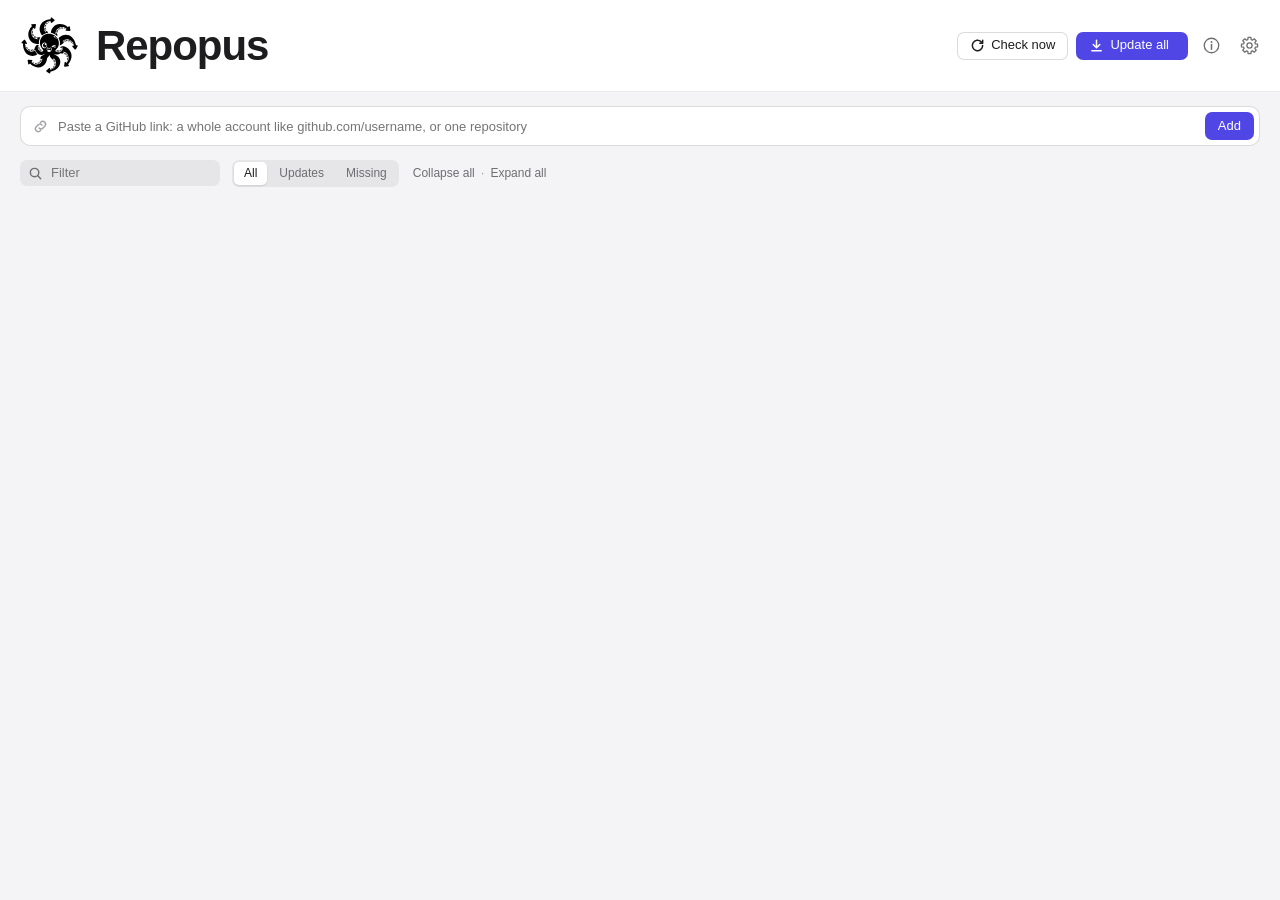
<file: ui/index.html>
<!doctype html>
<html lang="en-GB">
<head>
  <meta charset="utf-8">
  <meta name="viewport" content="width=device-width, initial-scale=1">
  <title>Repopus</title>
  <link rel="stylesheet" href="styles.css">
</head>
<body>
  <!-- Title bar: brand, summary, main actions. Empty areas drag the window. -->
  <header class="titlebar" data-tauri-drag-region>
    <div class="brand" data-tauri-drag-region>
      <img src="logo.svg" alt="" data-tauri-drag-region>
      <span data-tauri-drag-region>Repopus</span>
    </div>
    <div class="summary" id="summary" data-tauri-drag-region></div>
    <div class="actions">
      <button id="btn-check" class="btn" title="Check for updates (⌘R)">
        <svg class="ico" viewBox="0 0 16 16"><path d="M13.5 8a5.5 5.5 0 1 1-1.6-3.9M13.5 2.5v3h-3" fill="none" stroke="currentColor" stroke-width="1.6" stroke-linecap="round" stroke-linejoin="round"/></svg>
        <span class="label">Check now</span>
      </button>
      <button id="btn-update-all" class="btn primary" title="Download every available update">
        <svg class="ico" viewBox="0 0 16 16"><path d="M8 2.5v8M4.5 7 8 10.5 11.5 7M3 13.5h10" fill="none" stroke="currentColor" stroke-width="1.6" stroke-linecap="round" stroke-linejoin="round"/></svg>
        <span class="label">Update all</span><span class="count" id="update-count"></span>
      </button>
      <button id="btn-about" class="icon-btn" title="About Repopus">
        <svg viewBox="0 0 20 20"><circle cx="10" cy="10" r="7.6" fill="none" stroke="currentColor" stroke-width="1.4"/><path d="M10 9v5" stroke="currentColor" stroke-width="1.6" stroke-linecap="round"/><circle cx="10" cy="6.3" r="1" fill="currentColor"/></svg>
      </button>
      <button id="btn-settings" class="icon-btn" title="Settings (⌘,)">
        <svg viewBox="0 0 20 20">
          <path d="M8.21 3.85 L8.52 1.53 L11.48 1.53 L11.79 3.85 L13.08 4.39 L14.95 2.96 L17.04 5.05 L15.61 6.92 L16.15 8.21 L18.47 8.52 L18.47 11.48 L16.15 11.79 L15.61 13.08 L17.04 14.95 L14.95 17.04 L13.08 15.61 L11.79 16.15 L11.48 18.47 L8.52 18.47 L8.21 16.15 L6.92 15.61 L5.05 17.04 L2.96 14.95 L4.39 13.08 L3.85 11.79 L1.53 11.48 L1.53 8.52 L3.85 8.21 L4.39 6.92 L2.96 5.05 L5.05 2.96 L6.92 4.39 Z" fill="none" stroke="currentColor" stroke-width="1.35" stroke-linejoin="round"/>
          <circle cx="10" cy="10" r="2.7" fill="none" stroke="currentColor" stroke-width="1.35"/>
        </svg>
      </button>
    </div>
  </header>

  <!-- A newer version of Repopus is available (filled in by js/views/update-banner.js) -->
  <section id="app-update" class="update-banner" hidden></section>

  <!-- Add a link -->
  <section class="addbar">
    <form id="add-form" autocomplete="off">
      <svg class="ico add-ico" viewBox="0 0 16 16"><path d="M6.5 9.5a3 3 0 0 0 4.2 0l2.1-2.1a3 3 0 0 0-4.2-4.2l-.7.7M9.5 6.5a3 3 0 0 0-4.2 0L3.2 8.6a3 3 0 0 0 4.2 4.2l.7-.7" fill="none" stroke="currentColor" stroke-width="1.5" stroke-linecap="round"/></svg>
      <input id="add-input" spellcheck="false" placeholder="Paste a GitHub link: a whole account like github.com/username, or one repository">
      <button class="btn primary" id="add-btn" type="submit">Add</button>
    </form>
  </section>

  <!-- Search, filters, fold controls, activity line -->
  <section class="filterbar">
    <div class="search">
      <svg class="ico" viewBox="0 0 16 16"><circle cx="7" cy="7" r="4.5" fill="none" stroke="currentColor" stroke-width="1.5"/><path d="m10.5 10.5 3 3" stroke="currentColor" stroke-width="1.5" stroke-linecap="round"/></svg>
      <input id="search" placeholder="Filter" spellcheck="false">
    </div>
    <div class="segmented" id="filters">
      <button data-filter="all" class="on">All <span></span></button>
      <button data-filter="updates">Updates <span></span></button>
      <button data-filter="missing">Missing <span></span></button>
    </div>
    <div class="fold-all">
      <button class="link-btn" id="btn-collapse-all" title="Fold all categories">Collapse all</button>
      <span class="dot">·</span>
      <button class="link-btn" id="btn-expand-all" title="Open all categories">Expand all</button>
    </div>
    <div class="activity" id="activity"></div>
  </section>

  <main id="list" tabindex="-1"></main>

  <div id="scrim" class="scrim"></div>
  <aside id="panel" class="sheet" aria-hidden="true"></aside>
  <aside id="settings" class="sheet" aria-hidden="true"></aside>
  <aside id="about" class="sheet" aria-hidden="true"></aside>
  <aside id="picker" class="sheet dialog" aria-hidden="true"></aside>
  <div id="toast" class="toast"></div>

  <script type="module" src="js/main.js"></script>
</body>
</html>
</file>
<file: ui/styles.css>
:root {
  --bg: #f4f4f6;
  --panel: #ffffff;
  --panel-2: #f9f9fb;
  --text: #1d1d1f;
  --muted: #6e6e73;
  --faint: #a1a1a6;
  --line: rgba(0, 0, 0, 0.08);
  --line-strong: rgba(0, 0, 0, 0.14);
  --hover: rgba(0, 0, 0, 0.035);
  --accent: #4f46e5;
  --accent-2: #14b8a6;
  --accent-soft: rgba(79, 70, 229, 0.1);
  --green: #1f9d55;
  --green-soft: rgba(31, 157, 85, 0.12);
  --orange: #e8890c;
  --orange-soft: rgba(232, 137, 12, 0.14);
  --red: #e5484d;
  --red-soft: rgba(229, 72, 77, 0.12);
  --grey-soft: rgba(0, 0, 0, 0.06);
  --shadow: 0 18px 50px rgba(0, 0, 0, 0.18), 0 2px 8px rgba(0, 0, 0, 0.06);
  --radius: 10px;
  --mono: ui-monospace, "SF Mono", Menlo, monospace;
  --logo-filter: none; /* the logo is black; dark themes turn it white */
  color-scheme: light;
}

/* Dark grey theme (not black). Used when Appearance is "Dark", or "System" while the
   operating system is in dark mode. The same colours appear twice for those two cases. */
:root[data-theme="dark"] {
  --bg: #2b2d31;
  --panel: #34363c;
  --panel-2: #3b3d44;
  --text: #ececf0;
  --muted: #a9abb3;
  --faint: #7c7e86;
  --line: rgba(255, 255, 255, 0.08);
  --line-strong: rgba(255, 255, 255, 0.16);
  --hover: rgba(255, 255, 255, 0.05);
  --accent: #8a83ff;
  --accent-soft: rgba(138, 131, 255, 0.18);
  --green: #3fca7b;
  --green-soft: rgba(63, 202, 123, 0.16);
  --orange: #ffab45;
  --orange-soft: rgba(255, 171, 69, 0.17);
  --red: #ff7275;
  --red-soft: rgba(255, 114, 117, 0.16);
  --grey-soft: rgba(255, 255, 255, 0.08);
  --shadow: 0 18px 50px rgba(0, 0, 0, 0.45), 0 2px 8px rgba(0, 0, 0, 0.25);
  --logo-filter: invert(1);
  color-scheme: dark;
}

@media (prefers-color-scheme: dark) {
  :root:not([data-theme="light"]):not([data-theme="dark"]) {
    --bg: #2b2d31;
    --panel: #34363c;
    --panel-2: #3b3d44;
    --text: #ececf0;
    --muted: #a9abb3;
    --faint: #7c7e86;
    --line: rgba(255, 255, 255, 0.08);
    --line-strong: rgba(255, 255, 255, 0.16);
    --hover: rgba(255, 255, 255, 0.05);
    --accent: #8a83ff;
    --accent-soft: rgba(138, 131, 255, 0.18);
    --green: #3fca7b;
    --green-soft: rgba(63, 202, 123, 0.16);
    --orange: #ffab45;
    --orange-soft: rgba(255, 171, 69, 0.17);
    --red: #ff7275;
    --red-soft: rgba(255, 114, 117, 0.16);
    --grey-soft: rgba(255, 255, 255, 0.08);
    --shadow: 0 18px 50px rgba(0, 0, 0, 0.45), 0 2px 8px rgba(0, 0, 0, 0.25);
    --logo-filter: invert(1);
    color-scheme: dark;
  }
}

* { box-sizing: border-box; }

html, body {
  margin: 0;
  height: 100%;
  background: var(--bg);
  color: var(--text);
  font: 13px/1.4 -apple-system, BlinkMacSystemFont, "SF Pro Text", "Helvetica Neue", sans-serif;
  -webkit-font-smoothing: antialiased;
  overflow: hidden;
}

body { display: flex; flex-direction: column; user-select: none; -webkit-user-select: none; }

button, input, select { font: inherit; color: inherit; }
.ico { width: 15px; height: 15px; flex: none; }
.mono { font-family: var(--mono); font-size: 12px; }
.muted { color: var(--muted); }
.selectable { user-select: text; -webkit-user-select: text; }

/* ---------------------------------------------------------------- title bar */

.titlebar {
  height: 92px;
  flex: none;
  display: flex;
  align-items: center;
  gap: 16px;
  padding: 0 16px;
  background: var(--panel);
  border-bottom: 1px solid var(--line);
}
.platform-mac .titlebar { padding-left: 84px; } /* room for the macOS window buttons */
.brand { display: flex; align-items: center; gap: 14px; font-weight: 700; font-size: 42px; letter-spacing: -0.025em; line-height: 1; }
.brand img { width: 66px; height: 66px; }
.summary { flex: 1; display: flex; gap: 6px; align-items: center; min-width: 0; overflow: hidden; }
.pill {
  display: inline-flex; align-items: center; gap: 5px;
  padding: 2px 9px; border-radius: 99px; font-size: 12px; font-weight: 550; white-space: nowrap;
}
.pill i { width: 7px; height: 7px; border-radius: 50%; }
.pill.green { background: var(--green-soft); color: var(--green); } .pill.green i { background: var(--green); }
.pill.orange { background: var(--orange-soft); color: var(--orange); } .pill.orange i { background: var(--orange); }
.pill.red { background: var(--red-soft); color: var(--red); } .pill.red i { background: var(--red); }

.actions { display: flex; gap: 8px; align-items: center; }

.btn {
  display: inline-flex; align-items: center; gap: 6px;
  height: 28px; padding: 0 12px;
  border-radius: 7px; border: 1px solid var(--line-strong);
  background: var(--panel); cursor: pointer; white-space: nowrap;
  font-weight: 520;
  transition: background .12s, border-color .12s, opacity .12s, transform .06s;
}
.btn:hover:not(:disabled) { background: var(--panel-2); }
.btn:active:not(:disabled) { transform: translateY(0.5px); }
.btn:disabled { opacity: .45; cursor: default; }
.btn.primary { background: var(--accent); border-color: transparent; color: #fff; }
.btn.primary:hover:not(:disabled) { background: color-mix(in srgb, var(--accent) 88%, black); }
.btn.small { height: 24px; padding: 0 10px; font-size: 12px; border-radius: 6px; }
.btn.danger { color: var(--red); }
.btn.danger.armed { background: var(--red); color: #fff; border-color: transparent; }
.btn .count:not(:empty) { background: rgba(255,255,255,.25); padding: 0 6px; border-radius: 99px; font-size: 11px; }
.btn.spinning .ico { animation: spin 0.9s linear infinite; }

.icon-btn {
  width: 30px; height: 30px; display: grid; place-items: center;
  border: none; background: none; border-radius: 7px; cursor: pointer; color: var(--muted);
}
.icon-btn:hover { background: var(--hover); color: var(--text); }
.icon-btn svg { width: 19px; height: 19px; }

/* ---------------------------------------------------------------- add bar */

.addbar { padding: 14px 20px 6px; flex: none; }
.addbar form {
  display: flex; align-items: center; gap: 8px;
  background: var(--panel); border: 1px solid var(--line-strong);
  border-radius: 10px; padding: 5px 5px 5px 12px;
  transition: border-color .15s, box-shadow .15s;
}
.addbar form:focus-within { border-color: var(--accent); box-shadow: 0 0 0 3px var(--accent-soft); }
.addbar input { flex: 1; border: none; outline: none; background: none; height: 28px; min-width: 0; }
.add-ico { color: var(--faint); }

/* ---------------------------------------------------------------- filter bar */

.filterbar { display: flex; align-items: center; gap: 12px; padding: 8px 20px 10px; flex: none; }
.search {
  display: flex; align-items: center; gap: 6px; width: 200px;
  background: var(--grey-soft); border-radius: 7px; padding: 0 8px; height: 26px; color: var(--muted);
}
.search input { border: none; outline: none; background: none; flex: 1; min-width: 0; color: var(--text); }
.segmented { display: inline-flex; background: var(--grey-soft); border-radius: 7px; padding: 2px; gap: 2px; }
.segmented button {
  border: none; background: none; padding: 3px 10px; border-radius: 5px; cursor: pointer; color: var(--muted);
  font-size: 12px; font-weight: 520; white-space: nowrap;
}
.segmented button span:not(:empty) { margin-left: 3px; color: var(--faint); }
.segmented button.on { background: var(--panel); color: var(--text); box-shadow: 0 1px 2px rgba(0,0,0,.12); }
.activity { flex: 1; text-align: right; color: var(--muted); font-size: 12px; white-space: nowrap; overflow: hidden; text-overflow: ellipsis; }
.activity.error { color: var(--red); }

/* ---------------------------------------------------------------- list */

main { flex: 1; overflow-y: auto; padding: 0 20px 24px; outline: none; }

/* A category (one owner). Clicking the header folds it. */
.group { margin-top: 8px; }
.group-head {
  display: flex; align-items: center; gap: 8px; min-height: 38px;
  padding: 6px 6px 6px 2px; position: sticky; top: 0; background: var(--bg); z-index: 2;
  cursor: pointer; border-radius: 8px;
}
.group-head:hover h2 { color: var(--text); }
.group-head h2 { margin: 0; font-size: 12px; font-weight: 650; text-transform: uppercase; letter-spacing: .06em; color: var(--muted); transition: color .12s; }
.group-head .note { font-size: 12px; color: var(--faint); white-space: nowrap; }
.group-head .note.err { color: var(--red); white-space: normal; }
.group-head .spacer { flex: 1; }
.group-head .btn .ico { width: 13px; height: 13px; }
.fold { width: 18px; height: 18px; display: grid; place-items: center; color: var(--muted); transition: transform .18s; }
.fold svg { width: 14px; height: 14px; }
.group.collapsed .fold { transform: rotate(-90deg); }
.group.collapsed .group-head { background: var(--panel); border: 1px solid var(--line); padding-left: 8px; position: static; }
.pill.small { font-size: 11px; padding: 1px 7px; }
.pill.small i { width: 6px; height: 6px; }

/* "Collapse all · Expand all" */
.fold-all { display: flex; align-items: center; gap: 4px; white-space: nowrap; }
.fold-all .dot, .picker-tools .dot { color: var(--faint); }
.link-btn { border: none; background: none; padding: 2px 2px; color: var(--muted); cursor: pointer; font-size: 12px; }
.link-btn:hover { color: var(--accent); }

.rows { background: var(--panel); border: 1px solid var(--line); border-radius: var(--radius); overflow: hidden; }

.row {
  display: grid;
  grid-template-columns: 26px minmax(0, 1fr) auto 22px 74px 12px;
  align-items: center; gap: 12px;
  padding: 10px 14px; cursor: pointer;
  border-top: 1px solid var(--line);
  transition: background .1s;
}
.row:first-child { border-top: none; }
.row:hover { background: var(--hover); }
.row.selected { background: var(--accent-soft); }

.mark { width: 22px; height: 22px; display: grid; place-items: center; }
.mark svg { width: 22px; height: 22px; }

.row .main { min-width: 0; }
.row .title { display: flex; align-items: center; gap: 6px; min-width: 0; }
.row .name { font-weight: 600; font-size: 13.5px; white-space: nowrap; overflow: hidden; text-overflow: ellipsis; }
.row .desc { color: var(--muted); font-size: 12px; white-space: nowrap; overflow: hidden; text-overflow: ellipsis; margin-top: 1px; }

.tag {
  font-size: 10.5px; font-weight: 600; padding: 0 6px; border-radius: 4px;
  background: var(--grey-soft); color: var(--muted); white-space: nowrap; line-height: 17px;
}
.tag.branch { font-family: var(--mono); font-weight: 500; }

.row .meta { text-align: right; white-space: nowrap; }
.row .state { font-size: 12px; font-weight: 560; }
.row .sub { font-size: 11.5px; color: var(--faint); margin-top: 1px; }
.s-up_to_date .state { color: var(--green); }
.s-update_available .state { color: var(--orange); }
.s-missing .state, .s-error .state { color: var(--red); }
.s-unknown .state { color: var(--muted); }
.s-busy .state { color: var(--accent); }

.auto { color: var(--faint); display: grid; place-items: center; }
.auto svg { width: 15px; height: 15px; }
.auto.on { color: var(--accent-2); }

.chev { color: var(--faint); font-size: 16px; }
.row .btn:disabled { pointer-events: none; }

.spinner { width: 18px; height: 18px; border-radius: 50%; border: 2px solid var(--accent-soft); border-top-color: var(--accent); animation: spin .8s linear infinite; }
@keyframes spin { to { transform: rotate(360deg); } }

/* empty state */
.empty { max-width: 460px; margin: 70px auto; text-align: center; }
.empty img { width: 72px; height: 72px; opacity: .95; }
.empty h1 { font-size: 20px; margin: 14px 0 6px; letter-spacing: -0.01em; }
.empty p { color: var(--muted); margin: 0 0 16px; }
.empty .examples { display: flex; gap: 8px; justify-content: center; flex-wrap: wrap; }
.empty .examples button { font-family: var(--mono); font-size: 12px; }
.nothing { text-align: center; color: var(--muted); padding: 50px 0; }

/* ---------------------------------------------------------------- sheets */

.scrim { position: fixed; inset: 0; background: rgba(0,0,0,.18); opacity: 0; pointer-events: none; transition: opacity .2s; z-index: 10; }
.scrim.on { opacity: 1; pointer-events: auto; }

.sheet {
  position: fixed; top: 0; right: 0; bottom: 0; width: min(440px, 92vw);
  background: var(--panel); box-shadow: var(--shadow); z-index: 11;
  transform: translateX(calc(100% + 70px)); transition: transform .24s cubic-bezier(.2,.8,.2,1);
  display: flex; flex-direction: column;
}
.sheet.on { transform: none; }
.sheet-head { padding: 20px 20px 14px; border-bottom: 1px solid var(--line); display: flex; gap: 12px; align-items: flex-start; }
.sheet-head .mark { margin-top: 2px; }
.sheet-head .t { flex: 1; min-width: 0; }
.sheet-head h3 { margin: 0; font-size: 17px; letter-spacing: -0.01em; word-break: break-word; }
.sheet-head .owner { color: var(--muted); font-size: 12px; }
.sheet-body { flex: 1; overflow-y: auto; padding: 6px 20px 24px; }

.statusbox { margin: 14px 0 4px; padding: 10px 12px; border-radius: 8px; font-size: 12.5px; font-weight: 520; }
.statusbox.s-up_to_date { background: var(--green-soft); color: var(--green); }
.statusbox.s-update_available { background: var(--orange-soft); color: var(--orange); }
.statusbox.s-missing, .statusbox.s-error { background: var(--red-soft); color: var(--red); }
.statusbox.s-unknown { background: var(--grey-soft); color: var(--muted); }
.statusbox.s-busy { background: var(--accent-soft); color: var(--accent); }

.btnrow { display: flex; gap: 8px; flex-wrap: wrap; margin: 12px 0 4px; }

.section { margin-top: 22px; }
.section h4 { margin: 0 0 8px; font-size: 11px; font-weight: 650; text-transform: uppercase; letter-spacing: .07em; color: var(--muted); }
.card { background: var(--panel-2); border: 1px solid var(--line); border-radius: 9px; }
.field { padding: 11px 12px; border-top: 1px solid var(--line); }
.field:first-child { border-top: none; }
.field .lbl { font-weight: 560; }
.field .help { color: var(--muted); font-size: 12px; margin-top: 3px; }
.field .help.warn { color: var(--orange); }
.field.inline { display: flex; align-items: center; justify-content: space-between; gap: 12px; }
.field .ctrl { margin-top: 8px; display: flex; gap: 8px; align-items: center; flex-wrap: wrap; }
.field.inline .ctrl { margin-top: 0; }

.path {
  font-family: var(--mono); font-size: 11.5px; background: var(--grey-soft); border-radius: 6px;
  padding: 5px 8px; flex: 1; min-width: 0; overflow: hidden; text-overflow: ellipsis; white-space: nowrap; direction: rtl; text-align: left;
}

.text {
  height: 28px; border-radius: 6px; border: 1px solid var(--line-strong); background: var(--panel);
  padding: 0 9px; outline: none; flex: 1; min-width: 0;
}
.text:focus { border-color: var(--accent); box-shadow: 0 0 0 3px var(--accent-soft); }
select.text { flex: none; padding-right: 4px; }

.switch { position: relative; width: 36px; height: 21px; flex: none; }
.switch input { opacity: 0; width: 0; height: 0; position: absolute; }
.switch span { position: absolute; inset: 0; background: var(--line-strong); border-radius: 99px; cursor: pointer; transition: background .15s; }
.switch span::after {
  content: ""; position: absolute; width: 17px; height: 17px; left: 2px; top: 2px; border-radius: 50%;
  background: #fff; box-shadow: 0 1px 2px rgba(0,0,0,.25); transition: transform .18s;
}
.switch input:checked + span { background: var(--accent); }
.switch input:checked + span::after { transform: translateX(15px); }

.seg2 { display: flex; background: var(--grey-soft); border-radius: 7px; padding: 2px; gap: 2px; width: 100%; }
.seg2 button { flex: 1; border: none; background: none; padding: 5px 8px; border-radius: 5px; cursor: pointer; color: var(--muted); font-weight: 540; font-size: 12.5px; }
.seg2 button.on { background: var(--panel); color: var(--text); box-shadow: 0 1px 2px rgba(0,0,0,.12); }

.kv { display: grid; grid-template-columns: 120px 1fr; gap: 6px 10px; padding: 11px 12px; font-size: 12.5px; }
.kv dt { color: var(--muted); }
.kv dd { margin: 0; min-width: 0; overflow-wrap: anywhere; }

.versions .v { display: flex; align-items: center; gap: 10px; padding: 8px 12px; border-top: 1px solid var(--line); font-size: 12.5px; }
.versions .v:first-child { border-top: none; }
.versions .v .when { flex: 1; }
.versions .v.gone { opacity: .5; }

.danger-zone { margin-top: 26px; padding-top: 16px; border-top: 1px solid var(--line); }
.danger-zone p { color: var(--muted); font-size: 12px; margin: 6px 0 0; }

.account { padding: 10px 12px; border-top: 1px solid var(--line); }
.account:first-child { border-top: none; }
.account .top { display: flex; align-items: center; gap: 10px; }
.account .top .who { flex: 1; min-width: 0; }
.account .top .who b { font-weight: 600; }
.account .err { color: var(--red); font-size: 12px; margin-top: 4px; }
.account .help { color: var(--muted); font-size: 12px; margin-top: 4px; }

/* ---------------------------------------------------------------- repository picker (pop-up) */

.sheet.dialog {
  top: 50%; left: 50%; right: auto; bottom: auto; width: min(580px, 92vw); height: min(660px, 86vh);
  border-radius: 12px; overflow: hidden; opacity: 0; pointer-events: none;
  transform: translate(-50%, -47%) scale(.98); transition: opacity .18s, transform .18s;
}
.sheet.dialog.on { opacity: 1; pointer-events: auto; transform: translate(-50%, -50%); }
.picker-tools { display: flex; align-items: center; gap: 8px; padding: 10px 20px; border-bottom: 1px solid var(--line); }
.picker-list { padding: 0; }
.pick { display: grid; grid-template-columns: 1fr auto auto; align-items: center; gap: 12px; padding: 8px 20px; border-top: 1px solid var(--line); cursor: pointer; }
.pick:first-child { border-top: none; }
.pick:hover { background: var(--hover); }
.pick .main { min-width: 0; }
.pick .title { display: flex; align-items: center; gap: 6px; min-width: 0; }
.pick .name { font-weight: 600; white-space: nowrap; overflow: hidden; text-overflow: ellipsis; }
.pick .desc { color: var(--muted); font-size: 12px; white-space: nowrap; overflow: hidden; text-overflow: ellipsis; }
.pick .when { color: var(--faint); font-size: 11.5px; white-space: nowrap; }
.picker-foot { border-top: 1px solid var(--line); background: var(--panel-2); }
.picker-foot .field { padding: 11px 20px; }
.picker-actions { display: flex; align-items: center; gap: 8px; padding: 0 20px 14px; }
.picker-note { flex: 1; color: var(--muted); font-size: 12px; }
.sheet.dialog .nothing .spinner { margin: 0 auto; }

a.link { color: var(--accent); cursor: pointer; text-decoration: none; }
a.link:hover { text-decoration: underline; }

/* ---------------------------------------------------------------- toast */

.toast {
  position: fixed; left: 50%; bottom: 22px; transform: translate(-50%, 20px);
  background: var(--text); color: var(--bg); padding: 9px 16px; border-radius: 9px;
  font-weight: 520; box-shadow: var(--shadow); opacity: 0; pointer-events: none;
  transition: opacity .2s, transform .2s; z-index: 30; max-width: 80vw;
}
.toast.on { opacity: 1; transform: translate(-50%, 0); }
.toast.error { background: var(--red); color: #fff; }

/* ---------------------------------------------------------------- download progress */

/* Queued rows: a calm, grey spinner. */
.spinner.waiting { border-color: var(--grey-soft); border-top-color: var(--faint); animation-duration: 1.4s; }

/* Progress bar: real width when the size is known, a gliding segment otherwise. */
.bar { position: relative; height: 5px; border-radius: 99px; background: var(--accent-soft); overflow: hidden; }
.bar i { position: absolute; left: 0; top: 0; bottom: 0; width: 0; border-radius: 99px; background: var(--accent); transition: width .35s ease; }
.bar.indeterminate i { width: 35%; animation: glide 1.3s ease-in-out infinite; }
@keyframes glide { from { transform: translateX(-100%); } to { transform: translateX(290%); } }

.row .meta .bar { width: 170px; margin: 6px 0 2px auto; }
.row.busy-downloading .state { color: var(--accent); font-variant-numeric: tabular-nums; }
.statusbox .bar { margin-top: 9px; }
.statusbox [data-live] { font-variant-numeric: tabular-nums; }
.row.busy-waiting .state { color: var(--muted); }

/* The logo is pure black; in dark themes it turns white so it stays visible. */
.brand img, .empty img, .about-hero img { filter: var(--logo-filter); }

/* ---------------------------------------------------------------- about panel */

.about-hero { text-align: center; padding: 18px 0 4px; }
.about-hero img { width: 112px; height: 112px; }
.about-hero h2 { margin: 10px 0 2px; font-size: 26px; letter-spacing: -0.02em; }
.about-hero p { color: var(--muted); margin: 12px 8px 0; }
.about-site { margin-top: 6px; font-weight: 560; }
.about .help + .help { margin-top: 8px; }
.about-row { display: flex; justify-content: space-between; align-items: center; gap: 12px; padding: 11px 12px; border-top: 1px solid var(--line); }
.about-row:first-child { border-top: none; }
.about-row .lbl { color: var(--muted); }
.about-update { display: flex; flex-direction: column; gap: 10px; }
.about-update-line { display: flex; align-items: center; justify-content: space-between; gap: 10px; flex-wrap: wrap; }

/* ---------------------------------------------------------------- app update banner */

.update-banner {
  display: flex; align-items: center; gap: 10px; flex: none;
  margin: 12px 20px 0; padding: 8px 10px 8px 14px; border-radius: 10px;
  background: var(--accent-soft); color: var(--text);
}
.update-banner[hidden] { display: none; }
.update-banner .msg { flex: 1; min-width: 0; }
.fineprint { color: var(--faint); font-size: 11px; margin-top: 22px; text-align: center; line-height: 1.5; }
.settings-about { margin-top: 24px; text-align: center; }
</file>
